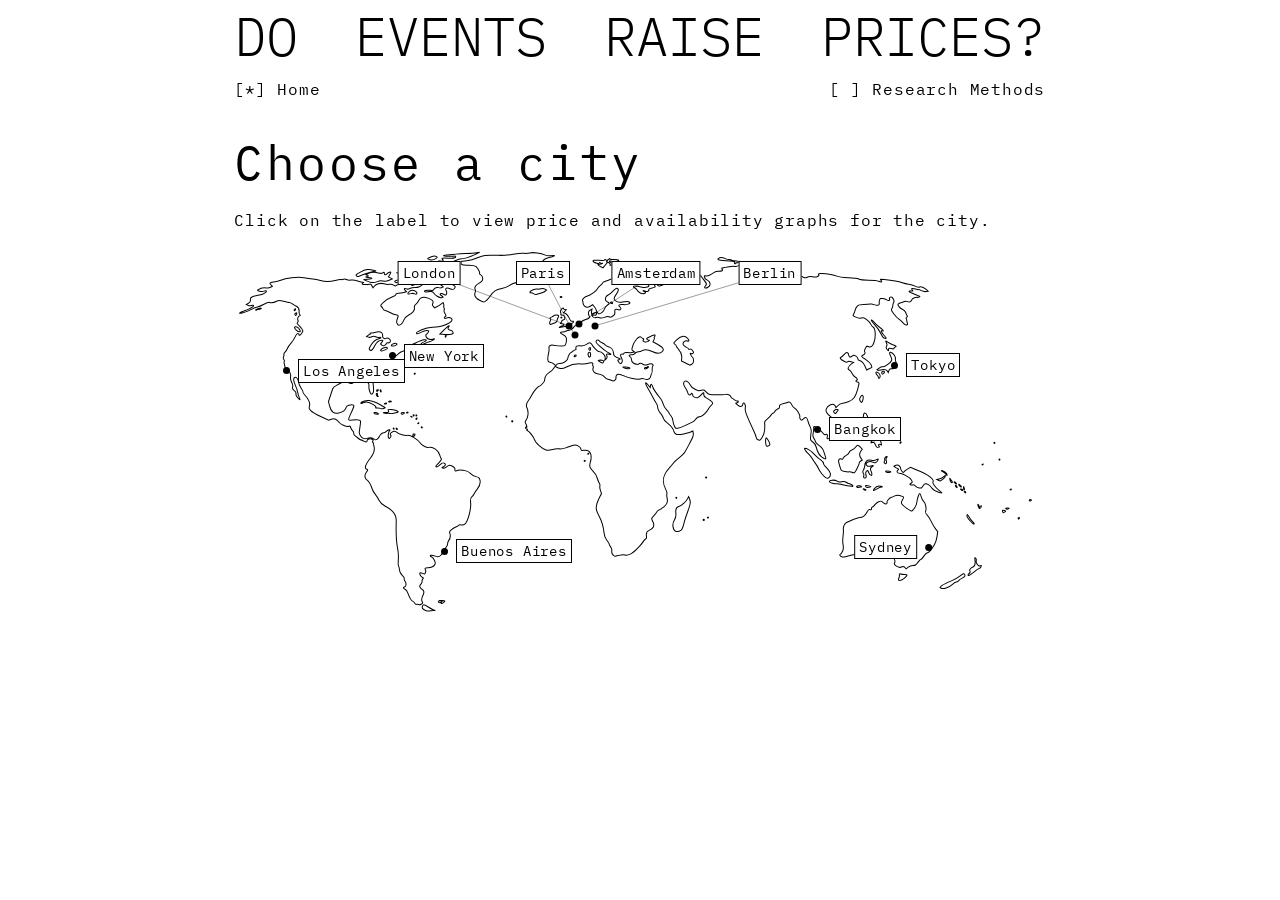
<file: index.html>
<!DOCTYPE html>
<html lang="en">
<head>
  <meta charset="UTF-8">
  <meta name="viewport" content="width=device-width, initial-scale=1.0">
  <title>Do Events Raise Prices?</title>
  <link rel="preconnect" href="https://fonts.googleapis.com">
  <link rel="preconnect" href="https://fonts.gstatic.com" crossorigin>
  <link href="https://fonts.googleapis.com/css2?family=IBM+Plex+Mono:wght@300;400;700&display=swap" rel="stylesheet">
  <link rel="stylesheet" href="css/style.css">
</head>
<body>
  <div class="site-wrapper">
  <header class="site-header">
    <h1 class="site-title">DO EVENTS RAISE PRICES?</h1>
    <nav class="site-nav">
      <a href="index.html">[*] Home</a>
      <a href="methods.html">[ ] Research Methods</a>
    </nav>
  </header>

  <main class="content">
    <div class="column">
      <h2 class="page-heading">Choose a city</h2>
      <p>Click on the label to view price and availability graphs for the city.</p>
      <div class="map-wrap">
        <img src="assets/graphs/map2.svg" alt="World map">
        <a class="city-marker" style="left: 6%; top: 33%" href="city.html?city=los-angeles"><span>Los Angeles</span></a>
        <a class="city-marker" style="left: 19%; top: 29%" href="city.html?city=new-york"><span>New York</span></a>
        <a class="city-marker" style="left: 25.5%; top: 81%" href="city.html?city=buenos-aires"><span>Buenos Aires</span></a>
        <a class="city-marker" style="left: 71.5%; top: 48.5%" href="city.html?city=bangkok"><span>Bangkok</span></a>
        <a class="city-marker" style="left: 81%; top: 31.5%" href="city.html?city=tokyo"><span>Tokyo</span></a>
        <a class="city-marker label-left" style="left: 86%; top: 80%" href="city.html?city=sydney"><span>Sydney</span></a>
        
        <svg class="marker-lines" viewBox="0 0 1601 740" preserveAspectRatio="none" aria-hidden="true">
          <line x1="384.7" y1="51.9" x2="661.2" y2="155.4" />
          <line x1="609.0" y1="51.9" x2="672.4" y2="173.9" />
          <line x1="833.4" y1="51.9" x2="680.4" y2="151.7" />
          <line x1="1057.8" y1="51.9" x2="712.4" y2="155.4" />
        </svg>
        <span class="city-dot" style="left: 41.3%; top: 21%"></span>
        <span class="city-dot" style="left: 42%; top: 23.5%"></span>
        <span class="city-dot" style="left: 42.5%; top: 20.5%"></span>
        <span class="city-dot" style="left: 44.5%; top: 21%"></span>
        <a class="city-label" style="left: 24%; top: 7%" href="city.html?city=london">London</a>
        <a class="city-label" style="left: 38%; top: 7%" href="city.html?city=paris">Paris</a>
        <a class="city-label" style="left: 52%; top: 7%" href="city.html?city=amsterdam">Amsterdam</a>
        <a class="city-label" style="left: 66%; top: 7%" href="city.html?city=berlin">Berlin</a>
      </div>
    </div>
  </main>
  </div> 
</body>
</html>
</file>
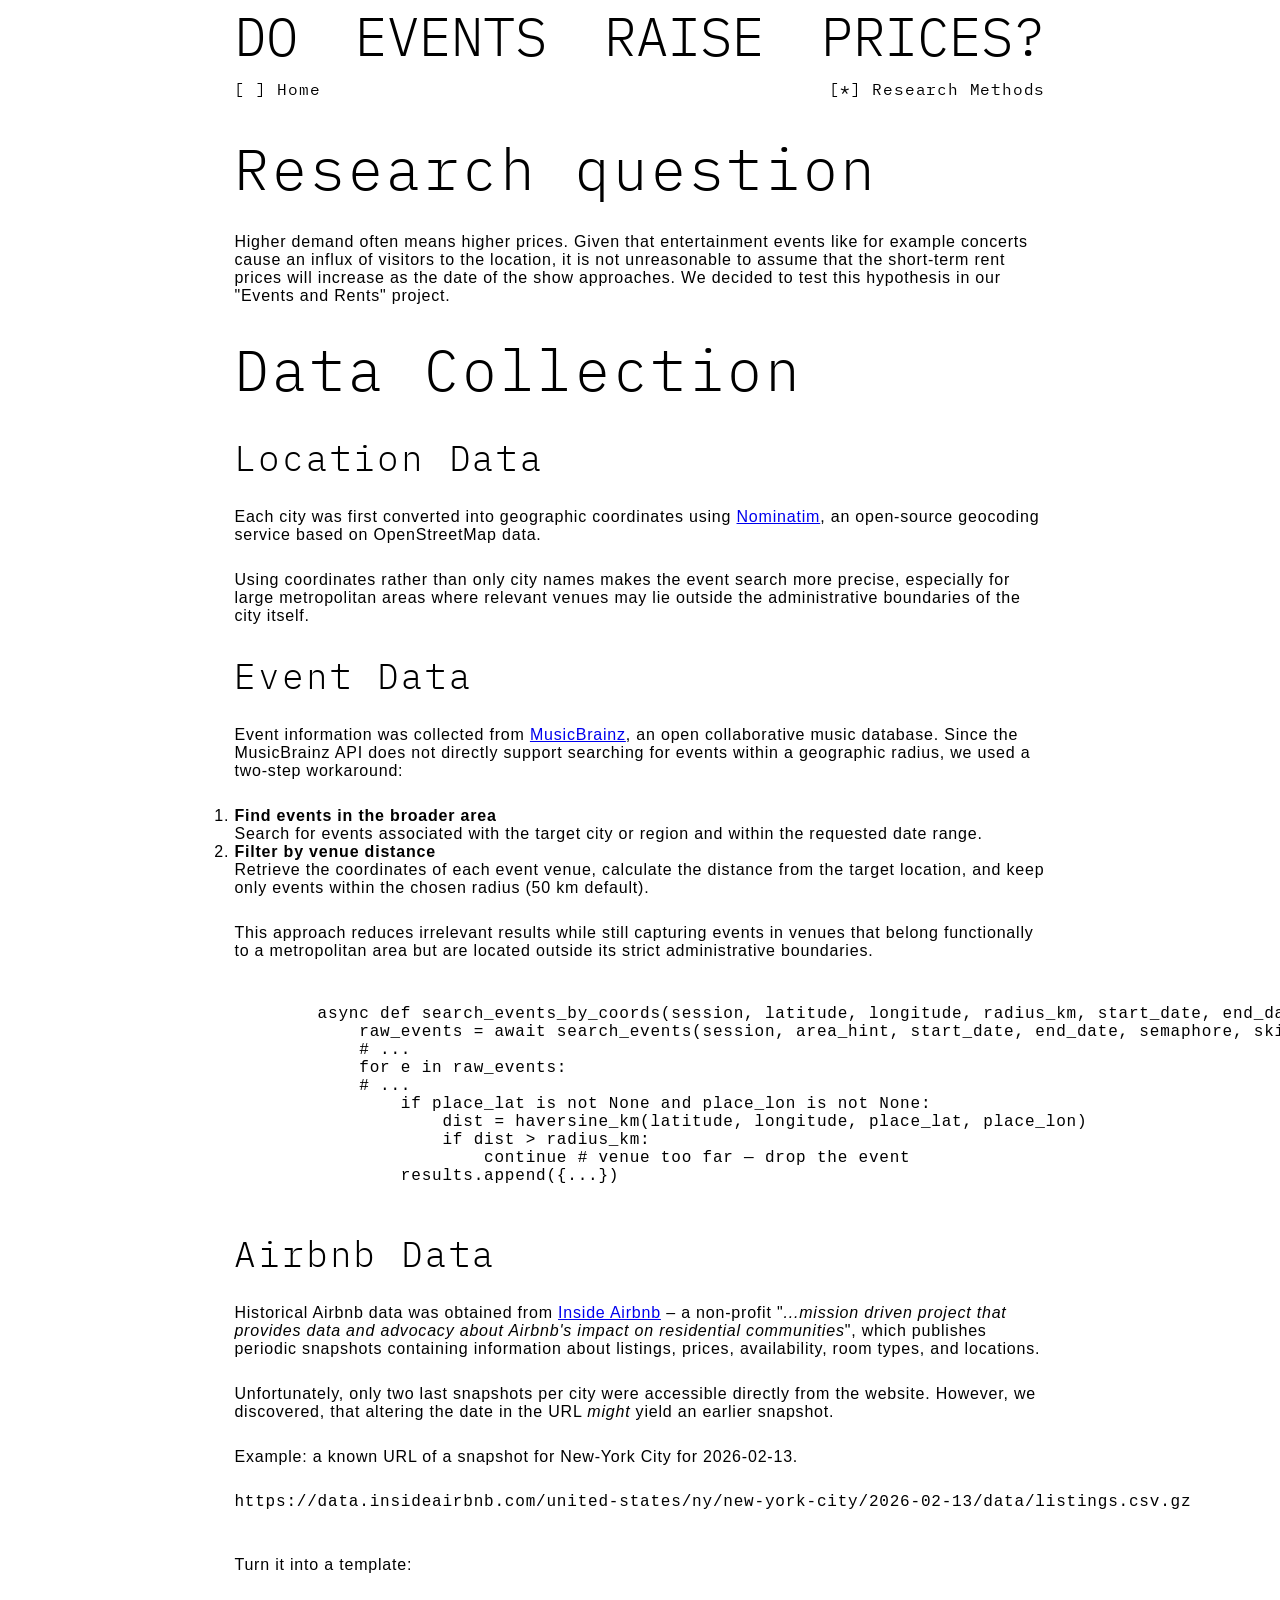
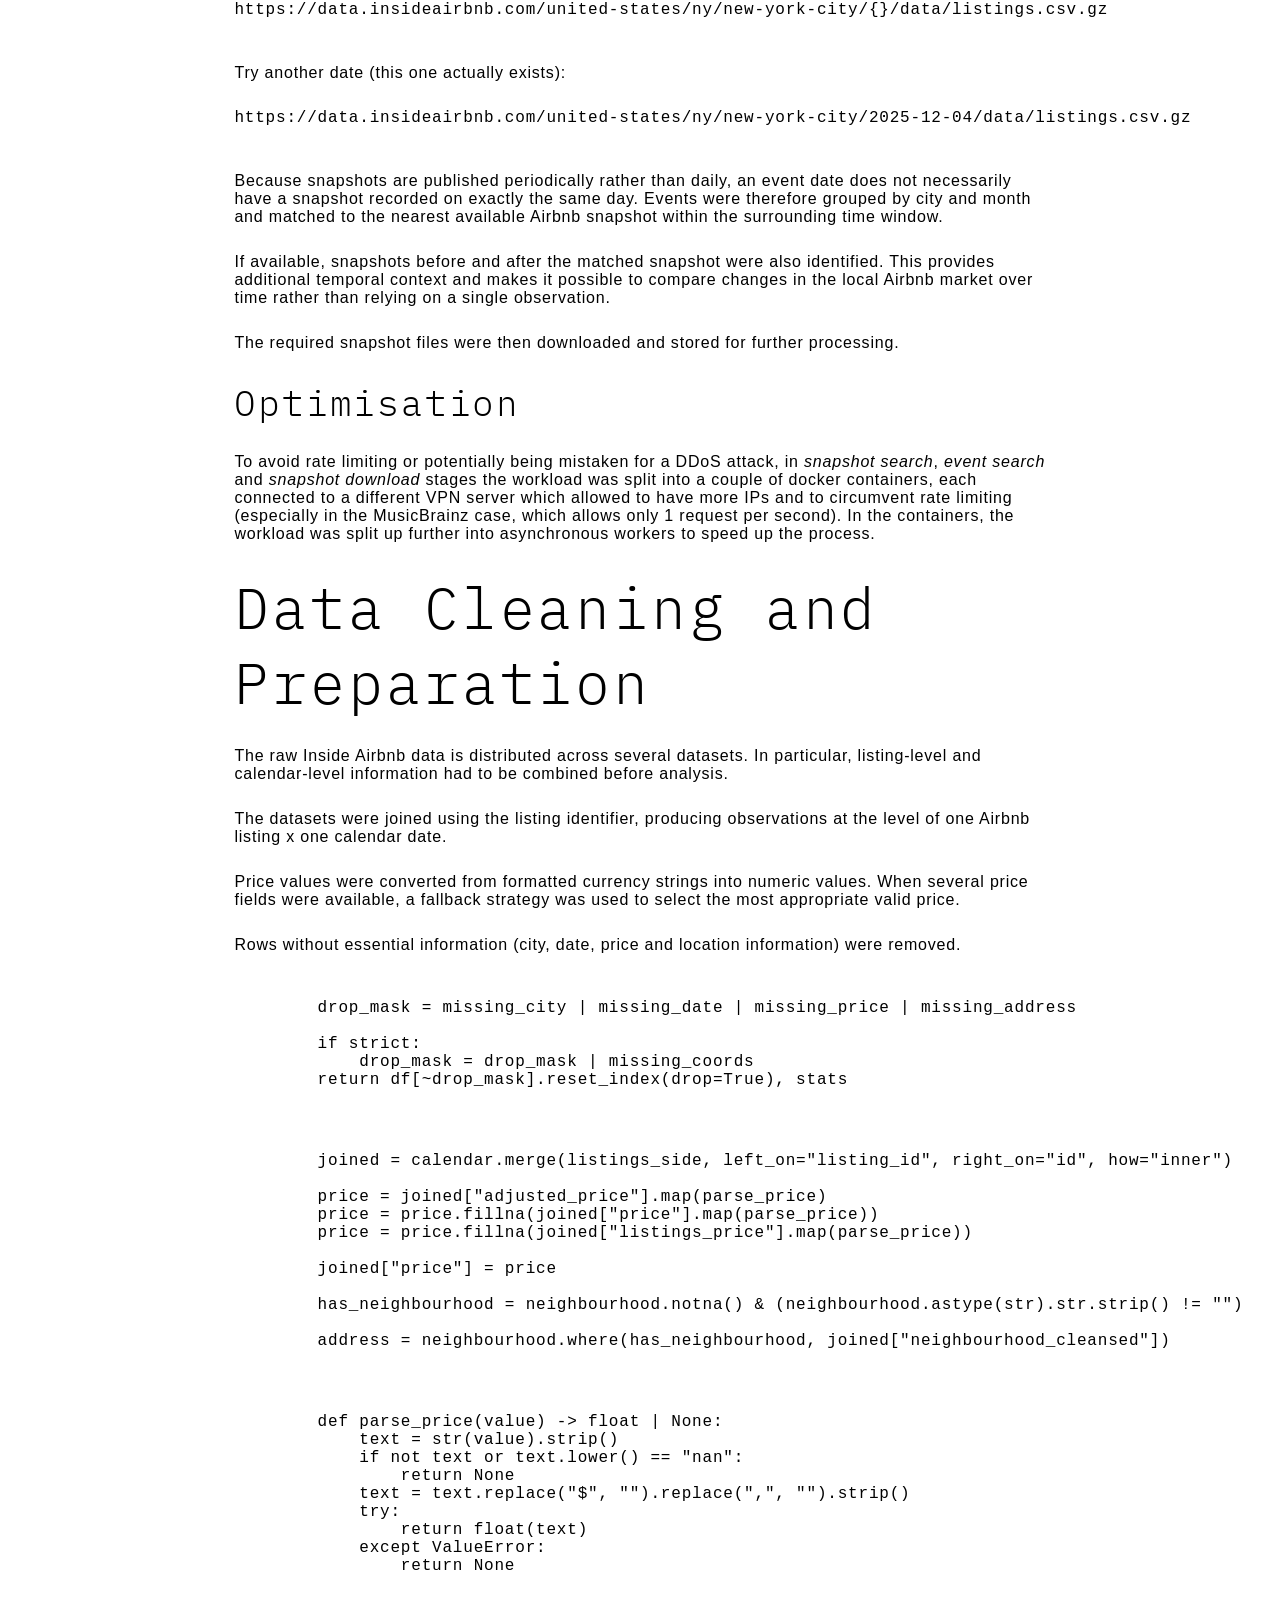
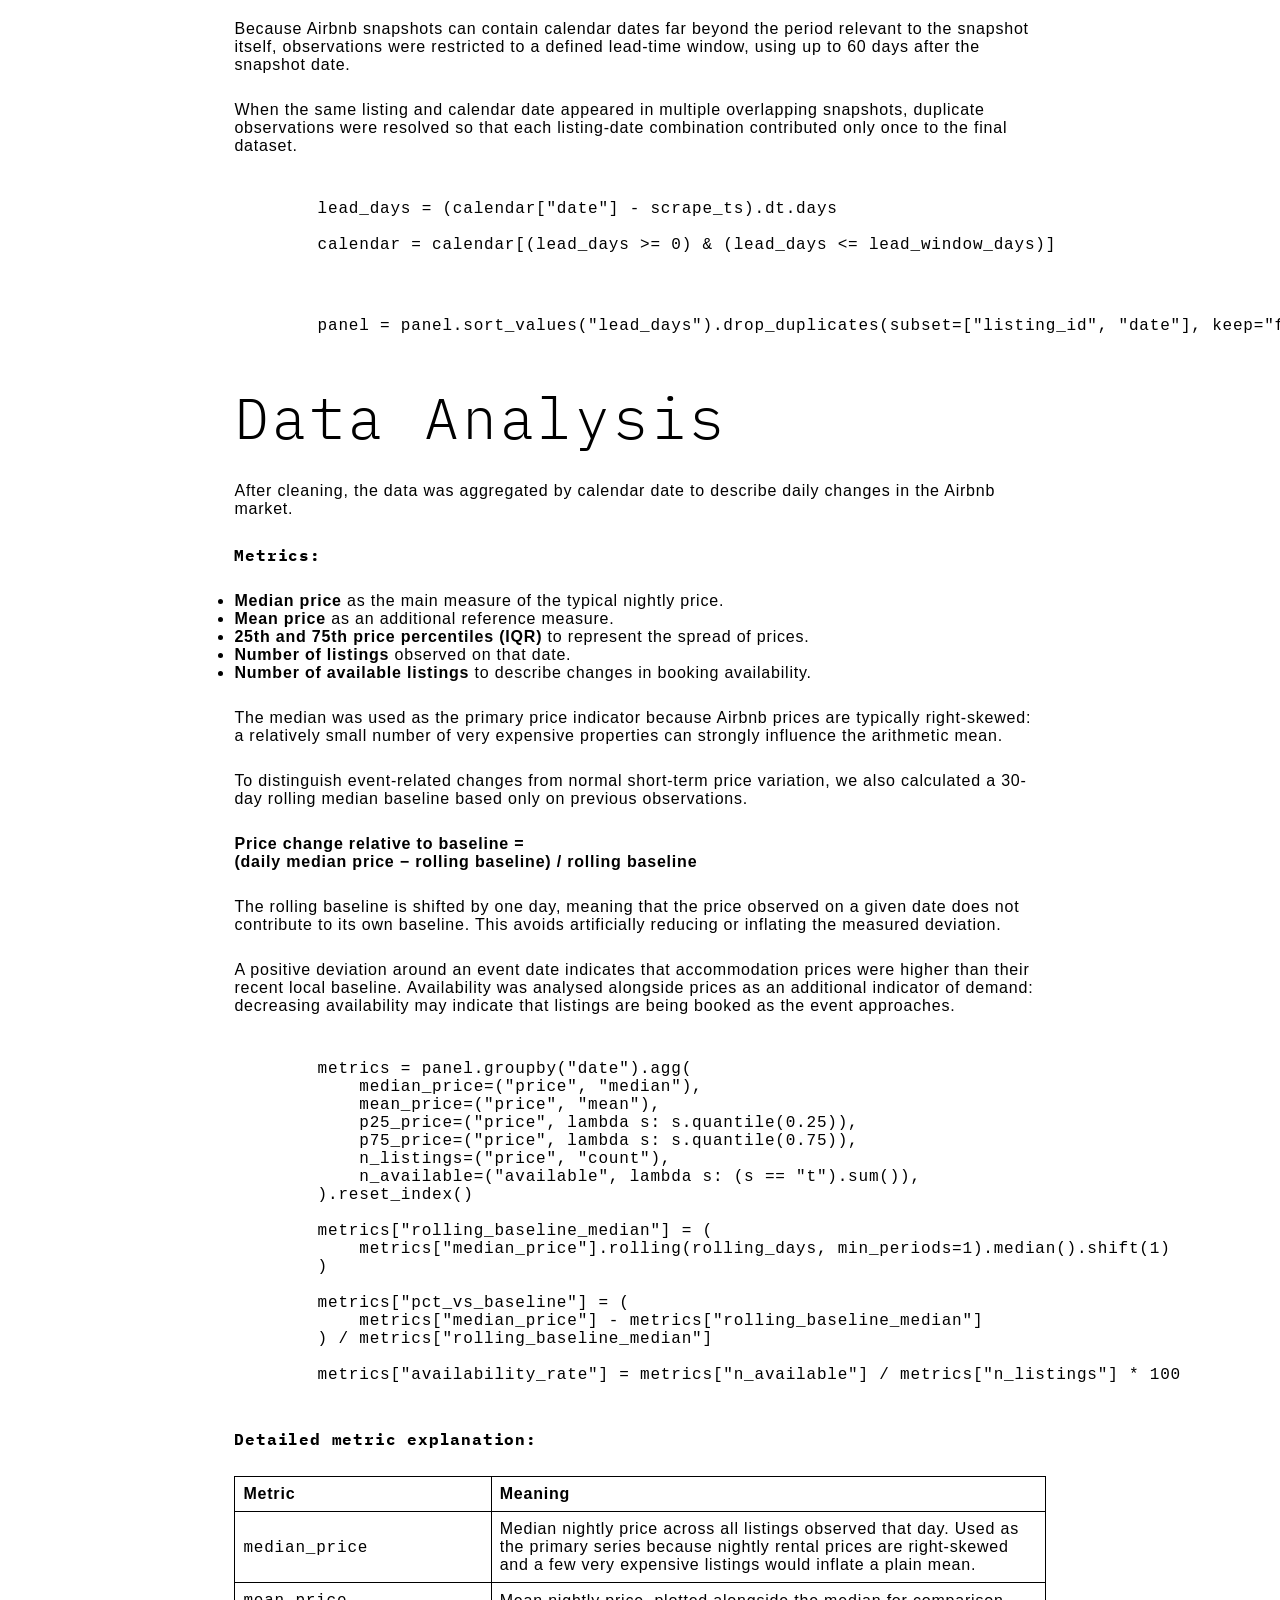
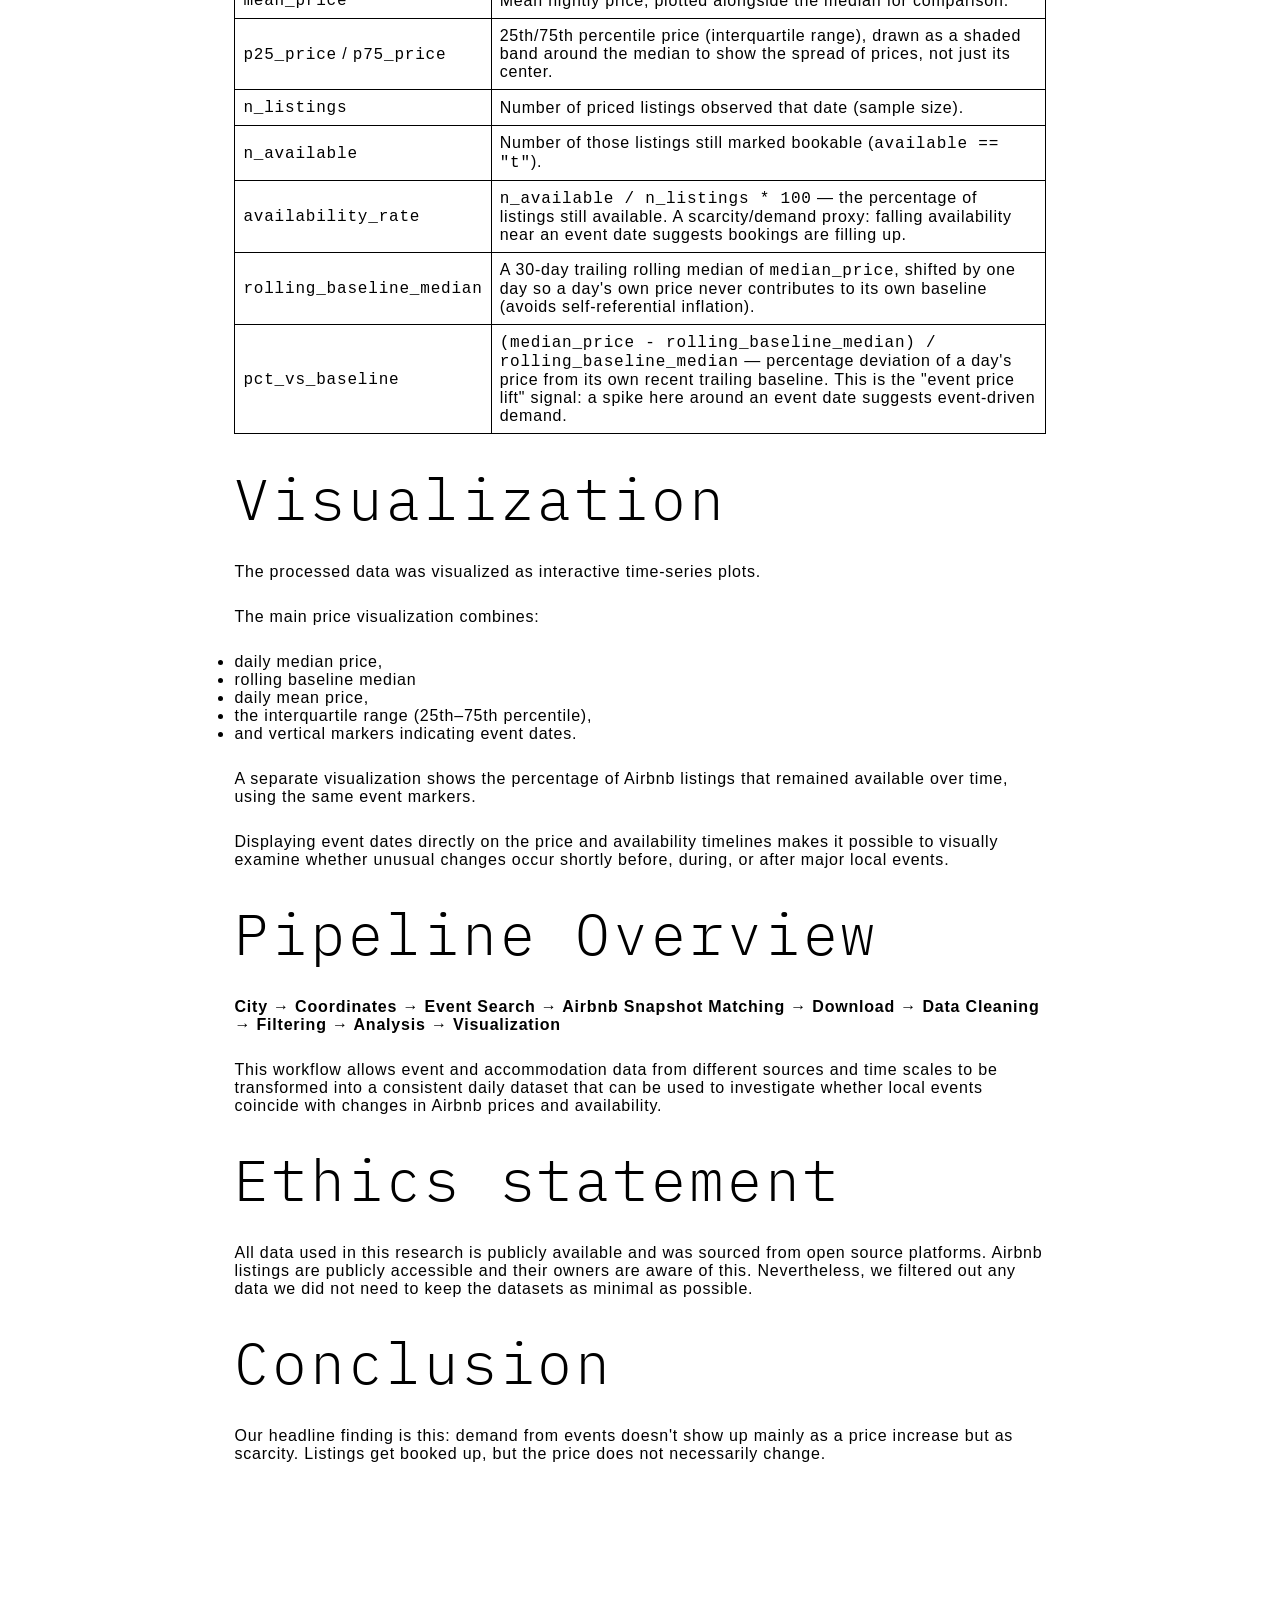
<file: methods.html>
<!DOCTYPE html>
<html lang="en">
<head>
  <meta charset="UTF-8">
  <meta name="viewport" content="width=device-width, initial-scale=1.0">
  <title>Research Methods — Do Events Raise Prices?</title>
  <link rel="preconnect" href="https://fonts.googleapis.com">
  <link rel="preconnect" href="https://fonts.gstatic.com" crossorigin>
  <link href="https://fonts.googleapis.com/css2?family=IBM+Plex+Mono:wght@300;400;700&display=swap" rel="stylesheet">
  <link rel="stylesheet" href="css/style.css">
</head>
<body>
  <div class="site-wrapper">
  <header class="site-header">
    <h1 class="site-title">DO EVENTS RAISE PRICES?</h1>
    <nav class="site-nav">
      <a href="index.html">[ ] Home</a>
      <a href="methods.html">[*] Research Methods</a>
    </nav>
  </header>

  <!-- Typed in Obsidian, converted with https://markdowntotext.com/ -->
  <main class="content">
    <div class="methods-column">
      <!-- <h1>Methodology</h1> -->
        <h2>Research question</h2>
        <p>Higher demand often means higher prices. Given that entertainment events like for example concerts cause an influx of visitors to the location, it is not unreasonable to assume that the short-term rent prices will increase as the date of the show approaches. We decided to test this hypothesis in our &quot;Events and Rents&quot; project.</p>
        <h2>Data Collection</h2>
        <h3>Location Data</h3>
        <p>Each city was first converted into geographic coordinates using <a href="https://nominatim.org/">Nominatim</a>, an open-source geocoding service based on OpenStreetMap data.</p>
        <p>Using coordinates rather than only city names makes the event search more precise, especially for large metropolitan areas where relevant venues may lie outside the administrative boundaries of the city itself.</p>
        <h3>Event Data</h3>
        <p>Event information was collected from <a href="https://musicbrainz.org/">MusicBrainz</a>, an open collaborative music database. Since the MusicBrainz API does not directly support searching for events within a geographic radius, we used a two-step workaround:</p>
        <ol>
        <li><strong>Find events in the broader area</strong><br> Search for events associated with the target city or region and within the requested date range.</li>
        <li><strong>Filter by venue distance</strong><br> Retrieve the coordinates of each event venue, calculate the distance from the target location, and keep only events within the chosen radius (50 km default).</li>
        </ol>
        <p>This approach reduces irrelevant results while still capturing events in venues that belong functionally to a metropolitan area but are located outside its strict administrative boundaries.</p>
        <pre><code class="language-python">
        async def search_events_by_coords(session, latitude, longitude, radius_km, start_date, end_date, semaphore, *, area_hint):
            raw_events = await search_events(session, area_hint, start_date, end_date, semaphore, skip_resolve=True)
            # ...
            for e in raw_events:
            # ...
                if place_lat is not None and place_lon is not None:
                    dist = haversine_km(latitude, longitude, place_lat, place_lon)
                    if dist &gt; radius_km:
                        continue # venue too far — drop the event
                results.append({...})
        </code></pre>
        <h3>Airbnb Data</h3>
        <p>Historical Airbnb data was obtained from <a href="http://insideairbnb.com">Inside Airbnb</a> – a non-profit &quot;<em>...mission driven project that provides data and advocacy about Airbnb&#39;s impact on residential communities</em>&quot;, which publishes periodic snapshots containing information about listings, prices, availability, room types, and locations.</p>
        <p>Unfortunately, only two last snapshots per city were accessible directly from the website. However, we discovered, that altering the date in the URL <em>might</em> yield an earlier snapshot. </p>
        <p>Example: a known URL of a snapshot for New-York City for 2026-02-13.</p>
        <pre><code>https://data.insideairbnb.com/united-states/ny/new-york-city/2026-02-13/data/listings.csv.gz
        </code></pre>
        <p>Turn it into a template:</p>
        <pre><code>https://data.insideairbnb.com/united-states/ny/new-york-city/{}/data/listings.csv.gz
        </code></pre>
        <p>Try another date (this one actually exists):</p>
        <pre><code>https://data.insideairbnb.com/united-states/ny/new-york-city/2025-12-04/data/listings.csv.gz
        </code></pre>
        <p>Because snapshots are published periodically rather than daily, an event date does not necessarily have a snapshot recorded on exactly the same day. Events were therefore grouped by city and month and matched to the nearest available Airbnb snapshot within the surrounding time window.</p>
        <p>If available, snapshots before and after the matched snapshot were also identified. This provides additional temporal context and makes it possible to compare changes in the local Airbnb market over time rather than relying on a single observation.</p>
        <p>The required snapshot files were then downloaded and stored for further processing.</p>
        <h3>Optimisation</h3>
        <p>To avoid rate limiting or potentially being mistaken for a DDoS attack, in <em>snapshot search</em>, <em>event search</em> and <em>snapshot download</em> stages the workload was split into a couple of docker containers, each connected to a different VPN server which allowed to have more IPs and to circumvent rate limiting (especially in the MusicBrainz case, which allows only 1 request per second). In the containers, the workload was split up further into asynchronous workers to speed up the process.</p>
        <h2>Data Cleaning and Preparation</h2>
        <p>The raw Inside Airbnb data is distributed across several datasets. In particular, listing-level and calendar-level information had to be combined before analysis.</p>
        <p>The datasets were joined using the listing identifier, producing observations at the level of one Airbnb listing x one calendar date.</p>
        <p>Price values were converted from formatted currency strings into numeric values. When several price fields were available, a fallback strategy was used to select the most appropriate valid price.</p>
        <p>Rows without essential information (city, date, price and location information) were removed.</p>
        <pre><code class="language-python">
        drop_mask = missing_city | missing_date | missing_price | missing_address

        if strict:
            drop_mask = drop_mask | missing_coords
        return df[~drop_mask].reset_index(drop=True), stats
        </code></pre>
        <pre><code class="language-python">
        joined = calendar.merge(listings_side, left_on=&quot;listing_id&quot;, right_on=&quot;id&quot;, how=&quot;inner&quot;)

        price = joined[&quot;adjusted_price&quot;].map(parse_price)
        price = price.fillna(joined[&quot;price&quot;].map(parse_price))
        price = price.fillna(joined[&quot;listings_price&quot;].map(parse_price))

        joined[&quot;price&quot;] = price

        has_neighbourhood = neighbourhood.notna() &amp; (neighbourhood.astype(str).str.strip() != &quot;&quot;)

        address = neighbourhood.where(has_neighbourhood, joined[&quot;neighbourhood_cleansed&quot;])
        </code></pre>
        <pre><code class="language-python">
        def parse_price(value) -&gt; float | None:
            text = str(value).strip()
            if not text or text.lower() == &quot;nan&quot;:
                return None
            text = text.replace(&quot;$&quot;, &quot;&quot;).replace(&quot;,&quot;, &quot;&quot;).strip()
            try:
                return float(text)
            except ValueError:
                return None
        </code></pre>
        <p>Because Airbnb snapshots can contain calendar dates far beyond the period relevant to the snapshot itself, observations were restricted to a defined lead-time window, using up to 60 days after the snapshot date.</p>
        <p>When the same listing and calendar date appeared in multiple overlapping snapshots, duplicate observations were resolved so that each listing-date combination contributed only once to the final dataset.</p>
        <pre><code class="language-python">
        lead_days = (calendar[&quot;date&quot;] - scrape_ts).dt.days

        calendar = calendar[(lead_days &gt;= 0) &amp; (lead_days &lt;= lead_window_days)]
        </code></pre>
        <pre><code class="language-python">
        panel = panel.sort_values(&quot;lead_days&quot;).drop_duplicates(subset=[&quot;listing_id&quot;, &quot;date&quot;], keep=&quot;first&quot;)
        </code></pre>
        <h2>Data Analysis</h2>
        <p>After cleaning, the data was aggregated by calendar date to describe daily changes in the Airbnb market.</p>
        <h4>Metrics:</h4>
        
        <ul>
        <li><strong>Median price</strong> as the main measure of the typical nightly price.</li>
        <li><strong>Mean price</strong> as an additional reference measure.</li>
        <li><strong>25th and 75th price percentiles (IQR)</strong> to represent the spread of prices.</li>
        <li><strong>Number of listings</strong> observed on that date.</li>
        <li><strong>Number of available listings</strong> to describe changes in booking availability.</li>
        </ul>
        <p>The median was used as the primary price indicator because Airbnb prices are typically right-skewed: a relatively small number of very expensive properties can strongly influence the arithmetic mean.</p>
        <p>To distinguish event-related changes from normal short-term price variation, we also calculated a 30-day rolling median baseline based only on previous observations.</p>
        <p><strong>Price change relative to baseline =<br>(daily median price − rolling baseline) / rolling baseline</strong></p>
        <p>The rolling baseline is shifted by one day, meaning that the price observed on a given date does not contribute to its own baseline. This avoids artificially reducing or inflating the measured deviation.</p>
        <p>A positive deviation around an event date indicates that accommodation prices were higher than their recent local baseline. Availability was analysed alongside prices as an additional indicator of demand: decreasing availability may indicate that listings are being booked as the event approaches.</p>
      </ul>
        <pre><code class="language-python">
        metrics = panel.groupby(&quot;date&quot;).agg(
            median_price=(&quot;price&quot;, &quot;median&quot;),
            mean_price=(&quot;price&quot;, &quot;mean&quot;),
            p25_price=(&quot;price&quot;, lambda s: s.quantile(0.25)),
            p75_price=(&quot;price&quot;, lambda s: s.quantile(0.75)),
            n_listings=(&quot;price&quot;, &quot;count&quot;),
            n_available=(&quot;available&quot;, lambda s: (s == &quot;t&quot;).sum()),
        ).reset_index()
          
        metrics[&quot;rolling_baseline_median&quot;] = (
            metrics[&quot;median_price&quot;].rolling(rolling_days, min_periods=1).median().shift(1)
        )

        metrics[&quot;pct_vs_baseline&quot;] = (
            metrics[&quot;median_price&quot;] - metrics[&quot;rolling_baseline_median&quot;]
        ) / metrics[&quot;rolling_baseline_median&quot;]

        metrics[&quot;availability_rate&quot;] = metrics[&quot;n_available&quot;] / metrics[&quot;n_listings&quot;] * 100
        </code></pre>
        <h4>Detailed metric explanation:</h4>
        <table>
        <thead>
        <tr>
        <th>Metric</th>
        <th>Meaning</th>
        </tr>
        </thead>
        <tbody><tr>
        <td><code>median_price</code></td>
        <td>Median nightly price across all listings observed that day. Used as the primary series because nightly rental prices are right-skewed and a few very expensive listings would inflate a plain mean.</td>
        </tr>
        <tr>
        <td><code>mean_price</code></td>
        <td>Mean nightly price, plotted alongside the median for comparison.</td>
        </tr>
        <tr>
        <td><code>p25_price</code> / <code>p75_price</code></td>
        <td>25th/75th percentile price (interquartile range), drawn as a shaded band around the median to show the spread of prices, not just its center.</td>
        </tr>
        <tr>
        <td><code>n_listings</code></td>
        <td>Number of priced listings observed that date (sample size).</td>
        </tr>
        <tr>
        <td><code>n_available</code></td>
        <td>Number of those listings still marked bookable (<code>available == &quot;t&quot;</code>).</td>
        </tr>
        <tr>
        <td><code>availability_rate</code></td>
        <td><code>n_available / n_listings * 100</code> — the percentage of listings still available. A scarcity/demand proxy: falling availability near an event date suggests bookings are filling up.</td>
        </tr>
        <tr>
        <td><code>rolling_baseline_median</code></td>
        <td>A 30-day trailing rolling median of <code>median_price</code>, shifted by one day so a day&#39;s own price never contributes to its own baseline (avoids self-referential inflation).</td>
        </tr>
        <tr>
        <td><code>pct_vs_baseline</code></td>
        <td><code>(median_price - rolling_baseline_median) / rolling_baseline_median</code> — percentage deviation of a day&#39;s price from its own recent trailing baseline. This is the &quot;event price lift&quot; signal: a spike here around an event date suggests event-driven demand.</td>
        </tr>
        </tbody></table>
        <h2>Visualization</h2>
        <p>The processed data was visualized as interactive time-series plots.</p>
        <p>The main price visualization combines:</p>
        <ul>
        <li>daily median price,</li>
        <li>rolling baseline median</li>
        <li>daily mean price,</li>
        <li>the interquartile range (25th–75th percentile),</li>
        <li>and vertical markers indicating event dates.</li>
        </ul>
        <p>A separate visualization shows the percentage of Airbnb listings that remained available over time, using the same event markers.</p>
        <p>Displaying event dates directly on the price and availability timelines makes it possible to visually examine whether unusual changes occur shortly before, during, or after major local events.</p>
        <h2>Pipeline Overview</h2>
        <p><strong>City → Coordinates → Event Search → Airbnb Snapshot Matching → Download → Data Cleaning → Filtering → Analysis → Visualization</strong></p>
        <p>This workflow allows event and accommodation data from different sources and time scales to be transformed into a consistent daily dataset that can be used to investigate whether local events coincide with changes in Airbnb prices and availability.</p>
        <h2>Ethics statement</h2>
        <p>All data used in this research is publicly available and was sourced from open source platforms. Airbnb listings are publicly accessible and their owners are aware of this. Nevertheless, we filtered out any data we did not need to keep the datasets as minimal as possible.</p>
        <h2>Conclusion</h2>
        <p>Our headline finding is this: demand from events doesn't show up mainly as a price increase but as scarcity. Listings get booked up, but the price does not necessarily change.</p>
    </div>
  </main>
  </div>
</body>
</html>
</file>
<file: css/style.css>
:root {
  --color-bg: #ffffff;
  --color-text: #000000;
  --color-marker-text: #000000;
  --color-marker-text-hover: #ffffff;
  --color-marker-bg: #ffffff;
  --color-marker-hover-bg: #000000;
  --color-metric-a: #0e5dfb;
  --color-metric-b: #f60f6e;
  --content-width: 1024px;
}

@media (max-width: 2560px) {
  :root { --content-width: 2560px; }
}

@media (max-width: 1920px) {
  :root { --content-width: 1920px; }
}

@media (max-width: 1440px) {
  :root { --content-width: 1440px; }
}

@media (max-width: 1280px) {
  :root { --content-width: 1280px; }
}

@media (max-width: 1024px) {
  :root { --content-width: 1024px; }
}

@media (max-width: 768px) {
  :root { --content-width: 100%; }
}

* {
  margin: 0;
  padding: 0;
  box-sizing: border-box;
}

body {
  background: var(--color-bg);
  color: var(--color-text);
  font-family: "IBM Plex Mono", monospace;
  font-size: 16px;
  letter-spacing: 0.8px;
  padding: 0 16px 64px;
  display: flex;
  flex-direction: column;
  gap: 32px;
}

.site-wrapper {
  display: flex;
  flex-direction: column;
  gap: 32px;
  width: 65%;
  max-width: var(--content-width);
  margin: 0 auto;
}

/* Header ---------------------------------------------------------------- */

.site-header {
  display: flex;
  flex-direction: column;
  gap: 8px;
  width: 100%;
  container-type: inline-size;
}

.site-title {
  font-weight: 300;
  font-size: clamp(24px, 6.7cqi, 94px);
  letter-spacing: normal;
  text-align: justify;
  text-align-last: justify;
  text-justify: inter-character;
}

.site-nav {
  display: flex;
  justify-content: space-between;
  width: 100%;
}

.site-nav a {
  color: var(--color-text);
  text-decoration: none;
  white-space: nowrap;
}

.site-nav a:hover {
  text-decoration: underline;
}

/* Content column --------------------------------------------------------- */

.content {
  display: flex;
  flex-direction: column;
  align-items: center;
  gap: 32px;
  width: 100%;
}

.column {
  display: flex;
  flex-direction: column;
  gap: 17px;
  width: 100%;
  max-width: var(--content-width);
}

.page-heading {
  font-weight: 400;
  font-size: 48px;
  letter-spacing: 2.4px;
}

/* Home map with clickable city labels ----------------------------------- */

.map-wrap {
  position: relative;
  width: 100%;
}

.map-wrap img {
  display: block;
  width: 100%;
  height: auto;
}

.city-marker {
  position: absolute;
  display: flex;
  align-items: center;
  gap: 8px;
  transform: translateY(-50%);
  color: var(--color-marker-text);
  text-decoration: none;
  font-size: 14px;
  white-space: nowrap;
}

.city-marker span {
  background: var(--color-marker-bg);
  padding: 2px 4px;
  border:#000000 1px solid;
}

.city-marker span:hover {
  background: var(--color-marker-hover-bg);
  color: var(--color-marker-text-hover);
}

.city-marker::before {
  content: "";
  width: 7px;
  height: 7px;
  border-radius: 50%;
  background: var(--color-text);
  flex-shrink: 0;
}

.city-marker:hover {
  text-decoration: underline;
}

.city-marker.label-left {
  flex-direction: row-reverse;
  transform: translate(-100%, -50%);
}

.marker-lines {
  position: absolute;
  inset: 0;
  width: 100%;
  height: 100%;
  overflow: visible;
  pointer-events: none;
}

.marker-lines line {
  stroke: var(--color-text);
  stroke-width: 1.5;
  opacity: 0.5;
}

.city-dot {
  position: absolute;
  width: 7px;
  height: 7px;
  border-radius: 50%;
  background: var(--color-text);
  transform: translate(-50%, -50%);
  pointer-events: none;
}

.city-label {
  position: absolute;
  transform: translate(-50%, -50%);
  color: var(--color-marker-text);
  text-decoration: none;
  font-size: 14px;
  white-space: nowrap;
  background: var(--color-marker-bg);
  padding: 2px 4px;
  border: #000000 1px solid;
}

.city-label:hover {
  background: var(--color-marker-hover-bg);
  color: var(--color-marker-text-hover);
  text-decoration: underline;
}

/* City page --------------------------------------------------------------- */

.back-link {
  display: flex;
  align-items: center;
  gap: 8px;
  align-self: flex-start;
  color: var(--color-text);
  text-decoration: none;
}

.back-link img {
  width: 24px;
  height: 24px;
}

.back-link:hover {
  text-decoration: underline;
}

.charts {
  display: flex;
  flex-direction: column;
  align-items: center;
  gap: 64px;
  width: 100%;
}

.graph {
  width: 100%;
  max-width: var(--content-width);
  aspect-ratio: 1024 / 547;
  border: none;
}

/* Research methods page ---------------------------------------------------- */

.methods-column {
  display: flex;
  flex-direction: column;
  gap: 27px;
  width: 100%;
  /* max-width: 1037px; */
}

.methods-column table {
  width: 100%;
  border-collapse: collapse; 
}

.methods-column th, .methods-column td {
  border: 1px solid #000000;
  padding: 8px;
  text-align: left;
}

.methods-column p, .methods-column li, .methods-column tr {
  font-family: "IBM Plex Sans", sans-serif;
}

h1 {
  font-weight: 300;
  font-size: clamp(64px, 4.5vw, 96px);
  letter-spacing: 0.05em;
}

h2 {
  font-weight: 300;
  font-size: clamp(36px, 4.5vw, 64px);
  letter-spacing: 0.05em;
}

h3 {
  font-weight: 300;
  font-size: clamp(24px, 4.5vw, 36px);
  letter-spacing: 0.05em;
}

.methods-intro {
  display: flex;
  flex-direction: column;
  gap: 17px;
}

.methods-sections {
  display: flex;
  flex-direction: column;
  gap: 63px;
  width: 100%;
  /* max-width: 729px; */
}

.methods-sections section {
  display: flex;
  flex-direction: column;
  gap: 32px;
}
</file>
